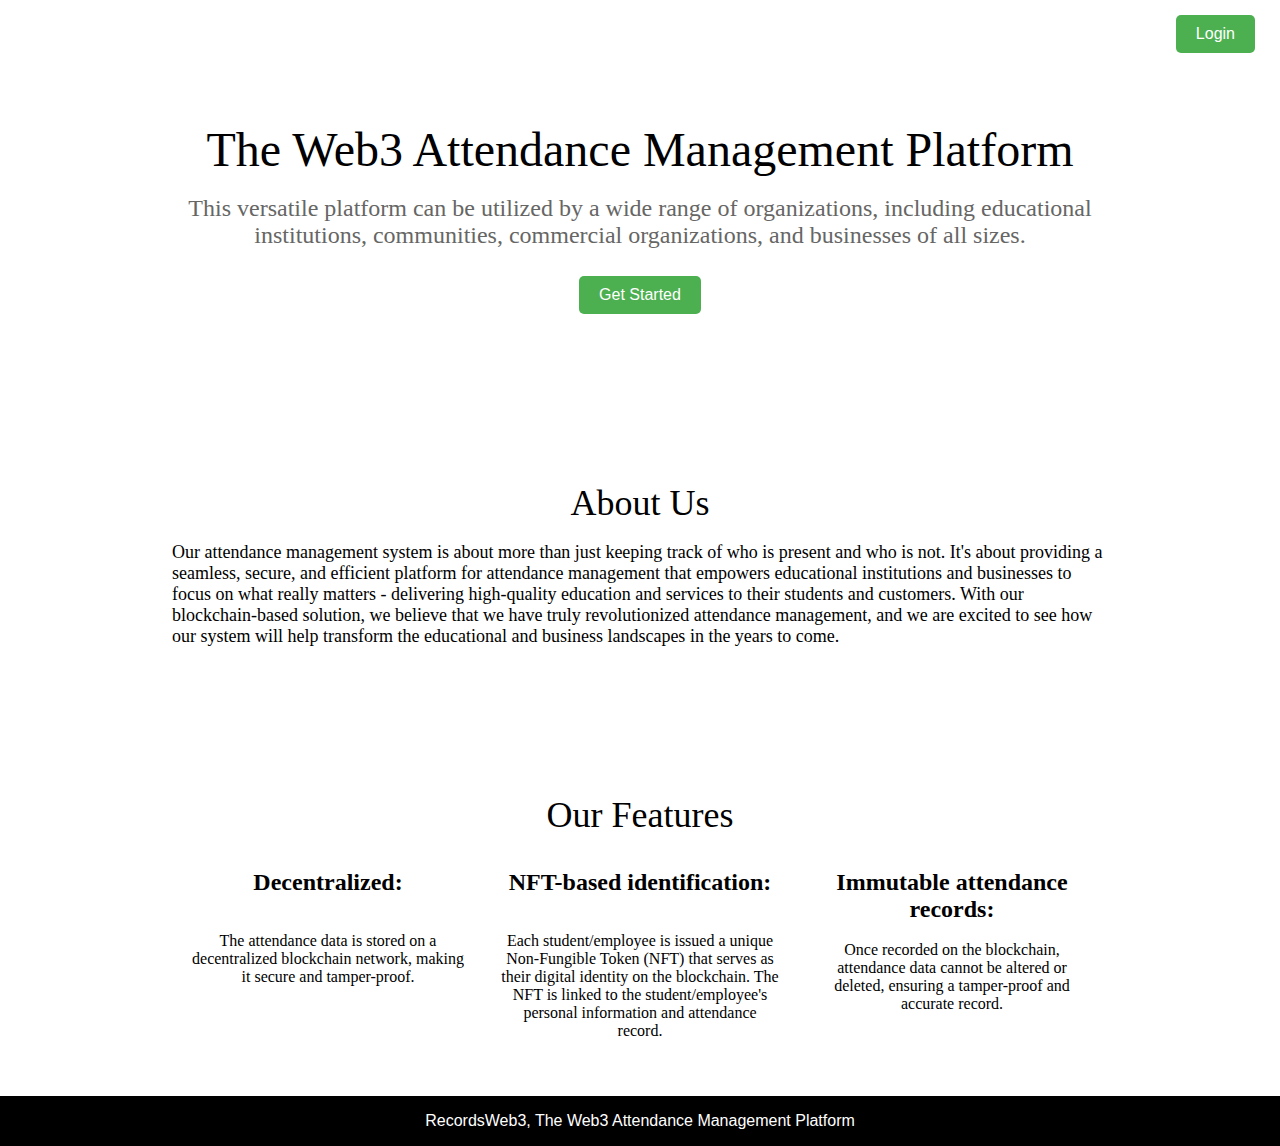
<file: RecordsWeb3/index.html>
<!DOCTYPE html>
<html>
<head>
	<title>RecordsWeb3</title>
	<meta charset="UTF-8">
	<meta name="viewport" content="width=device-width, initial-scale=1.0">
	<link rel="stylesheet" href="style.css">
</head>
<body>
	<div class="heading" textalign="right">
		<button id="login_1" class="btn-secondary" href="button.css" onclick="window.location.href='./login_page/login.html'" >Login</button>
	</div>
	
	<main>
        <br>
        <br>
        <br>
        <br>
        <br>
        <section class="intro">
        <center><p>The Web3 Attendance Management Platform</p>
        </section></center>
        <br>
        <section class="caption"><p><center>This versatile platform can be utilized by a wide range of organizations, including educational institutions, communities, commercial organizations, and businesses of all sizes. </p>
            <br>
            <button id="get_started" class="btn_primary" href="button.css" onclick="window.location.href='./login_page/login.html'" > Get Started</button></section>
		<br> <br><br><br><br><br><br>
        <section class="about">
            <div class="container">
                <br><p><center>About Us</p></div>
                <br>
            <div class="container-1">  
                <p> Our attendance management system is about more than just keeping track of who is present and who is not. It's about providing a seamless, secure, and efficient platform for attendance management that empowers educational institutions and businesses to focus on what really matters - delivering high-quality education and services to their students and customers. With our blockchain-based solution, we believe that we have truly revolutionized attendance management, and we are excited to see how our system will help transform the educational and business landscapes in the years to come.</p>
                <br><br><br>
            </div>
        </section>
        <section class="services">
            <div class="container-2" >
                <br><br>
                <p><center>Our Features</center></p></div>
                <br>
                <div class="features101">
                    <div class="column">
                      <h2> Decentralized: </h2><br><br>
                      <p> The attendance data is stored on a decentralized blockchain network, making it secure and tamper-proof.</p>
                    </div>
                    <div class="column">
                      <h2> NFT-based identification: </h2><br><br>
                      <p> Each student/employee is issued a unique Non-Fungible Token (NFT) that serves as their digital identity on the blockchain. The NFT is linked to the student/employee's personal information and attendance record.</p>
                    </div>
                    <div class="column">
                      <h2> Immutable attendance records:</h2><br>
                      <p> Once recorded on the blockchain, attendance data cannot be altered or deleted, ensuring a tamper-proof and accurate record. </p>
                    </div>
                 </div>
	</main>
	<footer>
		<p>RecordsWeb3, The Web3 Attendance Management Platform</p>
	</footer>
</body>
</html>
</file>
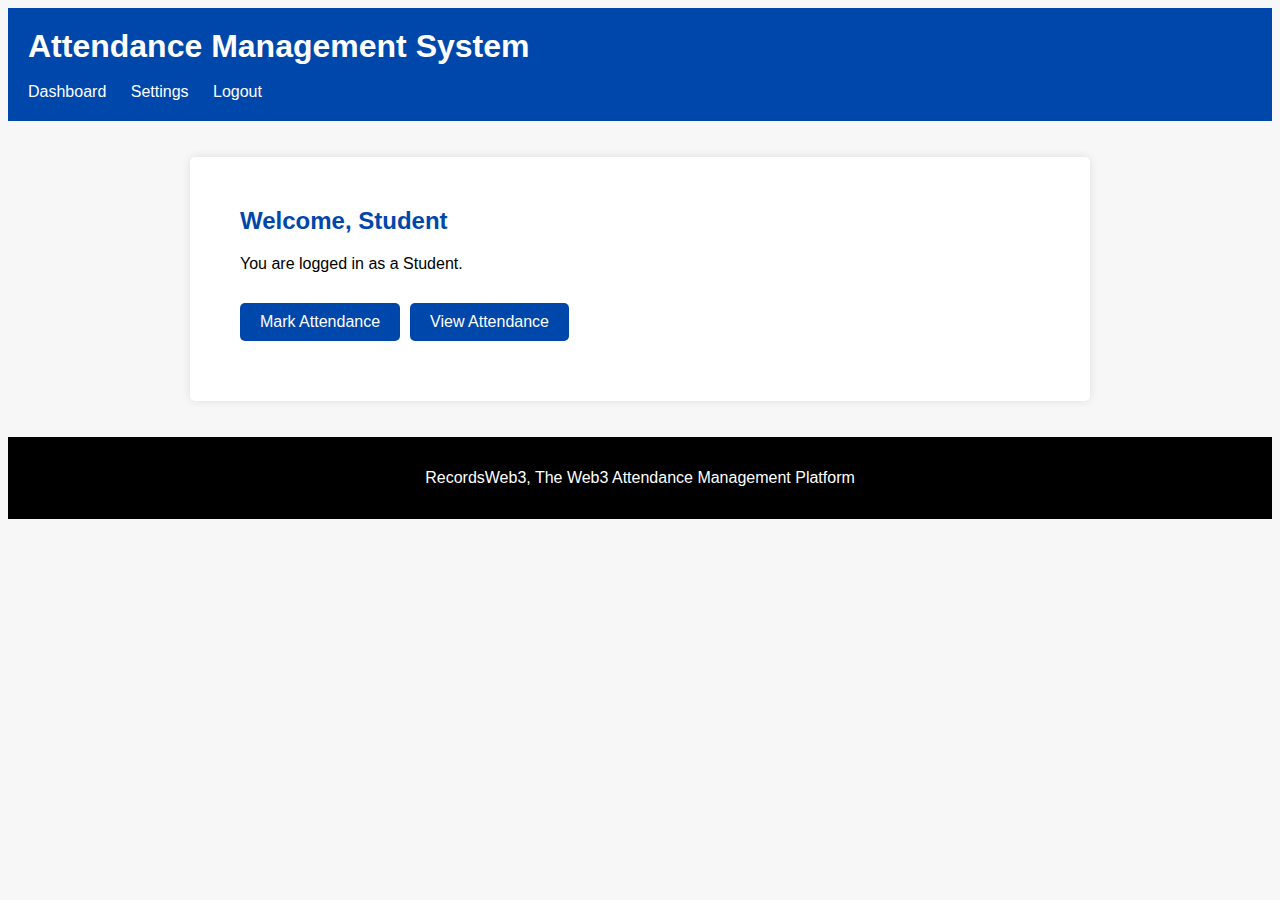
<file: RecordsWeb3/dash-student/studentdash.html>
<!DOCTYPE html>
<html>
<head>
	<title>Attendance Management System - Dashboard</title>
	<link rel="stylesheet" type="text/css" href="studentdash.css">
</head>
<body>
	<header>
		<h1>Attendance Management System</h1><br>
		<nav>
			<ul>
				<li><a href="#" onclick="window.location.href='studentdash.html'" >Dashboard</a></li>
				<li><a href="#">Settings</a></li>
				<li><a href="#">Logout</a></li>
			</ul>
		</nav>
	</header>
	<div class="space"> </div>
	<main>
		<div class="dashboard-container">
			<h2>Welcome, Student</h2>
			<p>You are logged in as a Student.</p>
			<div class="dashboard-buttons">
				<a href="#" class="button-primary" onclick="window.location.href='/Users/shourya080/Downloads/RecordsWeb3/Mark/mark.html'" >Mark Attendance</a>
				<a href="#" class="button-secondary" onclick="window.location.href='/Users/shourya080/Downloads/RecordsWeb3/View/view.html'" >View Attendance</a>
			</div>
		</div>
	</main>
	<div class="space-2"></div>
	<footer>
		<p>RecordsWeb3, The Web3 Attendance Management Platform</p>
	</footer>
</body>
</html>
</file>
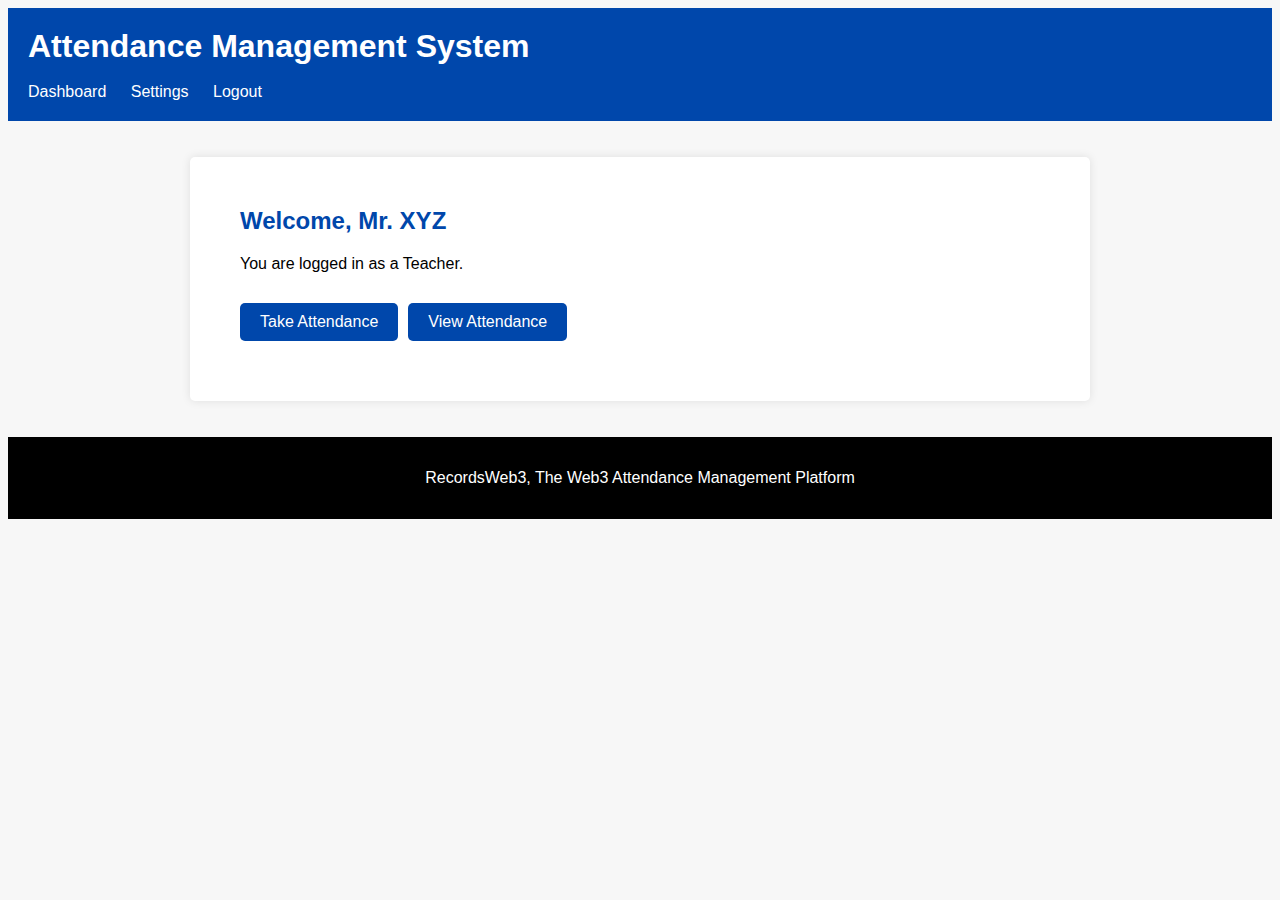
<file: RecordsWeb3/Dashboard/dash copy.html>
<!DOCTYPE html>
<html>
<head>
	<title>Attendance Management System - Dashboard</title>
	<link rel="stylesheet" type="text/css" href="dash.css">
</head>
<body>
	<header>
		<h1>Attendance Management System</h1><br>
		<nav>
			<ul>
				<li><a href="#" onclick="window.location.href='/Users/shourya080/Downloads/RecordsWeb3/Dashboard/dash copy.html'" >Dashboard</a></li>
				<li><a href="#">Settings</a></li>
				<li><a href="#">Logout</a></li>
			</ul>
		</nav>
	</header>
    <div class="space"> </div>
	<main>
		<div class="dashboard-container">
			<h2>Welcome, Mr. XYZ</h2>
			<p>You are logged in as a Teacher.</p>
			<div class="dashboard-buttons">
				<a href="#" class="button-primary" onclick="window.location.href='/Users/shourya080/Downloads/RecordsWeb3/Take/take copy.html'" >Take Attendance</a>
				<a href="#" class="button-secondary" onclick="window.location.href='/Users/shourya080/Downloads/RecordsWeb3/View/view.html'" >View Attendance</a>
			</div>
		</div>
	</main>
	<div class="space-2"></div>
	<footer>
		<p>RecordsWeb3, The Web3 Attendance Management Platform</p>
	</footer>
</body>
</html>
</file>
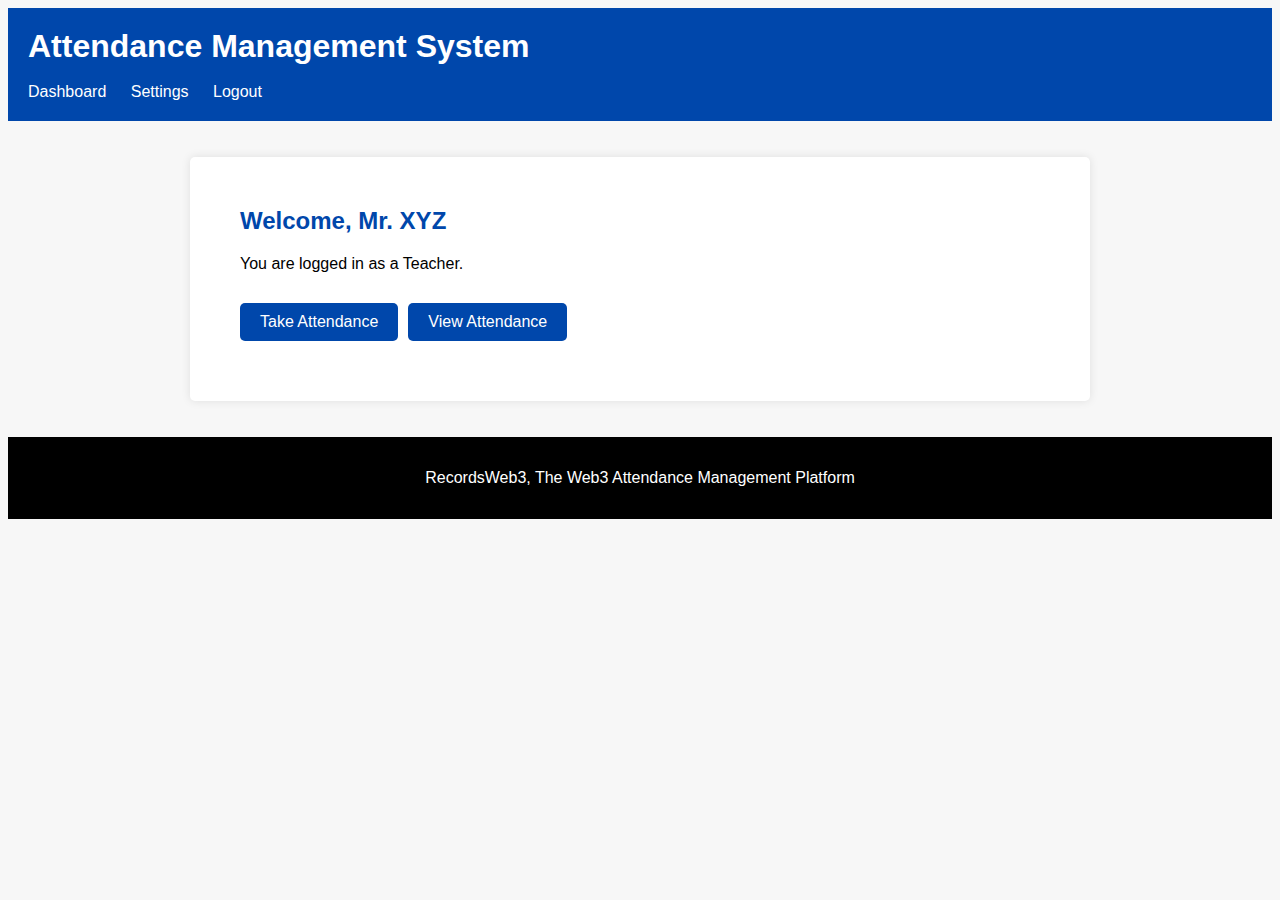
<file: RecordsWeb3/Dashboard/dash_copy.html>
<!DOCTYPE html>
<html>
<head>
	<title>Attendance Management System - Dashboard</title>
	<link rel="stylesheet" type="text/css" href="dash.css">
</head>
<body>
	<header>
		<h1>Attendance Management System</h1><br>
		<nav>
			<ul>
				<li><a href="#" onclick="window.location.href='../Dashboard/dash_copy.html'" >Dashboard</a></li>
				<li><a href="#">Settings</a></li>
				<li><a href="#">Logout</a></li>
			</ul>
		</nav>
	</header>
    <div class="space"> </div>
	<main>
		<div class="dashboard-container">
			<h2>Welcome, Mr. XYZ</h2>
			<p>You are logged in as a Teacher.</p>
			<div class="dashboard-buttons">
				<a href="#" class="button-primary" onclick="window.location.href='../Take/take_copy.html'" >Take Attendance</a>
				<a href="#" class="button-secondary" onclick="window.location.href='../View/view.html'" >View Attendance</a>
			</div>
		</div>
	</main>
	<div class="space-2"></div>
	<footer>
		<p>RecordsWeb3, The Web3 Attendance Management Platform</p>
	</footer>
</body>
</html>
</file>
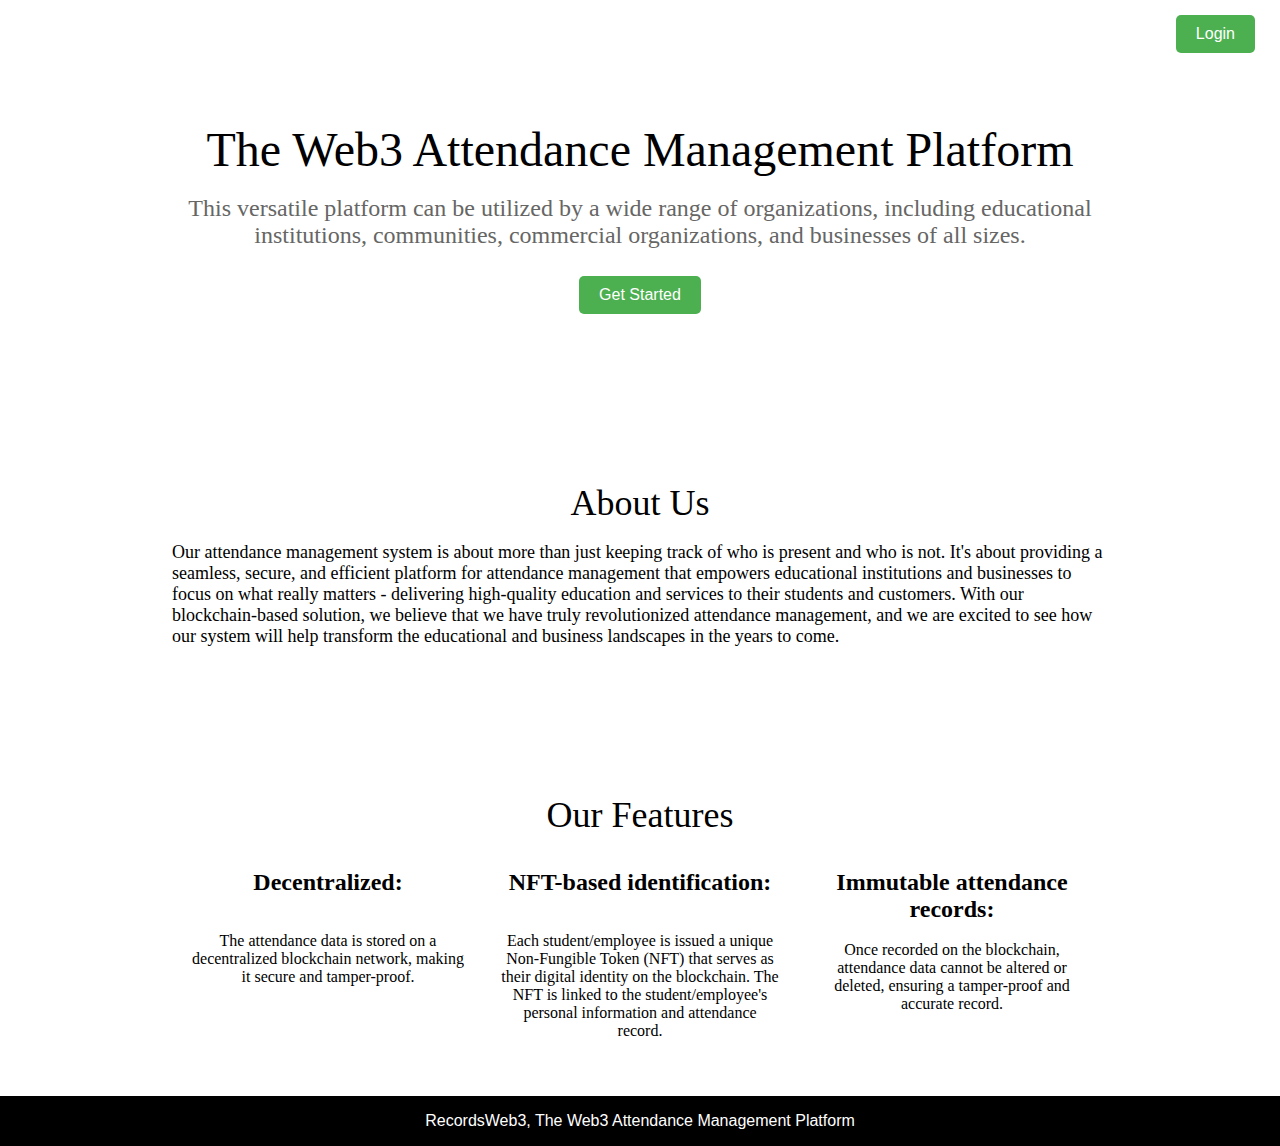
<file: RecordsWeb3/Home page/index copy.html>
<!DOCTYPE html>
<html>
<head>
	<title>RecordsWeb3</title>
	<meta charset="UTF-8">
	<meta name="viewport" content="width=device-width, initial-scale=1.0">
	<link rel="stylesheet" href="style.css">
</head>
<body>
	<div class="heading" textalign="right">
		<button id="login_1" class="btn-secondary" href="button.css" onclick="window.location.href='/Users/shourya080/Downloads/RecordsWeb3/login page/login.html'" >Login</button>
	</div>
	
	<main>
        <br>
        <br>
        <br>
        <br>
        <br>
        <section class="intro">
        <center><p>The Web3 Attendance Management Platform</p>
        </section></center>
        <br>
        <section class="caption"><p><center>This versatile platform can be utilized by a wide range of organizations, including educational institutions, communities, commercial organizations, and businesses of all sizes. </p>
            <br>
            <button id="get_started" class="btn_primary" href="button.css" onclick="window.location.href='/Users/shourya080/Downloads/RecordsWeb3/login page/login.html'" > Get Started</button></section>
		<br> <br><br><br><br><br><br>
        <section class="about">
            <div class="container">
                <br><p><center>About Us</p></div>
                <br>
            <div class="container-1">  
                <p> Our attendance management system is about more than just keeping track of who is present and who is not. It's about providing a seamless, secure, and efficient platform for attendance management that empowers educational institutions and businesses to focus on what really matters - delivering high-quality education and services to their students and customers. With our blockchain-based solution, we believe that we have truly revolutionized attendance management, and we are excited to see how our system will help transform the educational and business landscapes in the years to come.</p>
                <br><br><br>
            </div>
        </section>
        <section class="services">
            <div class="container-2" >
                <br><br>
                <p><center>Our Features</center></p></div>
                <br>
                <div class="features101">
                    <div class="column">
                      <h2> Decentralized: </h2><br><br>
                      <p> The attendance data is stored on a decentralized blockchain network, making it secure and tamper-proof.</p>
                    </div>
                    <div class="column">
                      <h2> NFT-based identification: </h2><br><br>
                      <p> Each student/employee is issued a unique Non-Fungible Token (NFT) that serves as their digital identity on the blockchain. The NFT is linked to the student/employee's personal information and attendance record.</p>
                    </div>
                    <div class="column">
                      <h2> Immutable attendance records:</h2><br>
                      <p> Once recorded on the blockchain, attendance data cannot be altered or deleted, ensuring a tamper-proof and accurate record. </p>
                    </div>
                 </div>
	</main>
	<footer>
		<p>RecordsWeb3, The Web3 Attendance Management Platform</p>
	</footer>
</body>
</html>
</file>
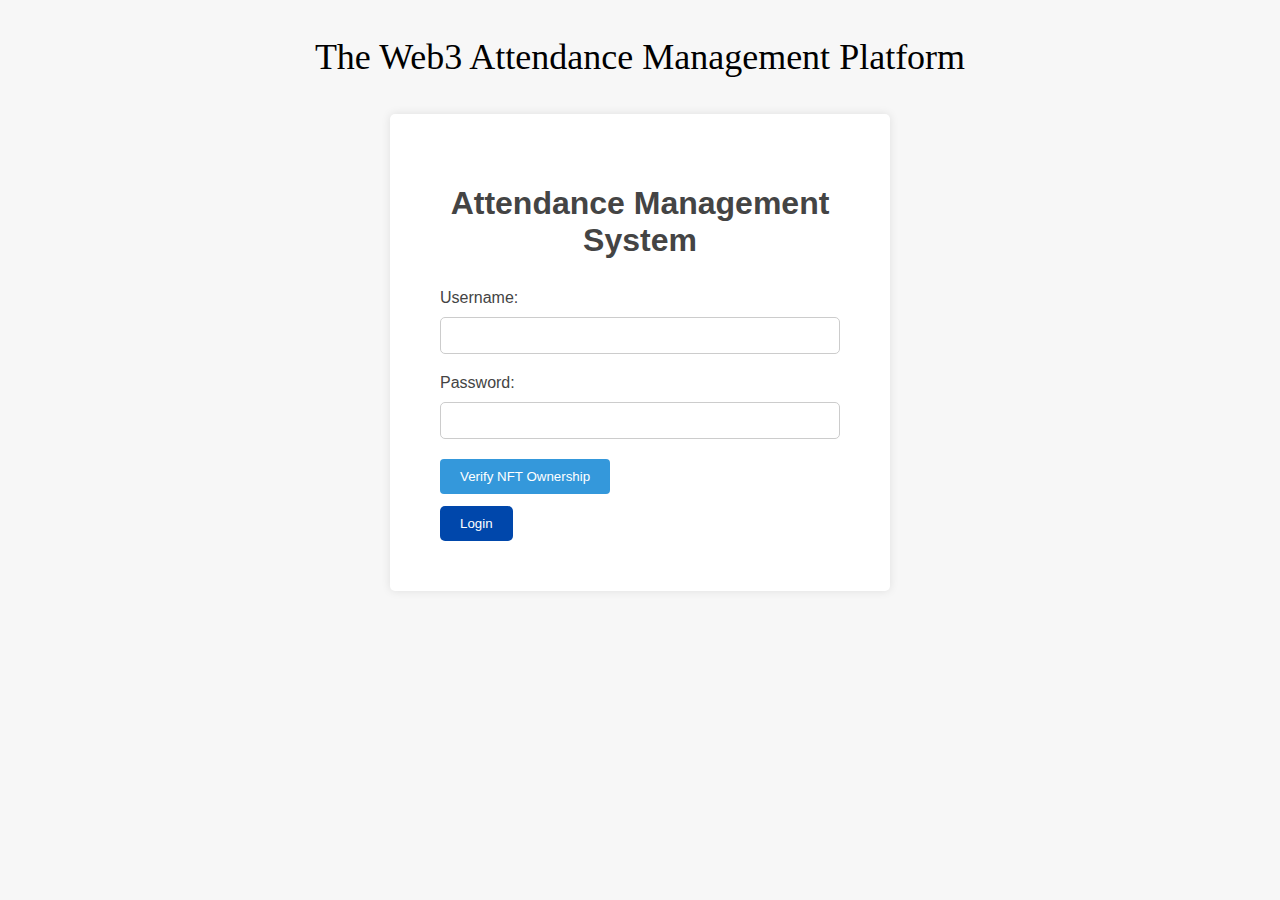
<file: RecordsWeb3/login page/login.html>
<!DOCTYPE html>
<html>
<head>
	<title>Attendance Management System - Login</title>
	<link rel="stylesheet" type="text/css" href="login.css">
	<div class="heading"><center><p>The Web3 Attendance Management Platform</p></center></div>
</head>
<body>
	<div class="login-container">
		<h1>Attendance Management System</h1>
		<form>
			<label for="username">Username:</label>
			<input type="text" id="username" name="username" required>
			<label for="password">Password:</label>
			<input type="password" id="password" name="password" required>
			<button id="verify-nft-button" class="btn-verify">Verify NFT Ownership</button>
			<div class="space"></div>
			<input type="submit" value="Login" onclick="window.location.href='dash.html'" >
		</form>
	</div>
</body>
</html>
</file>
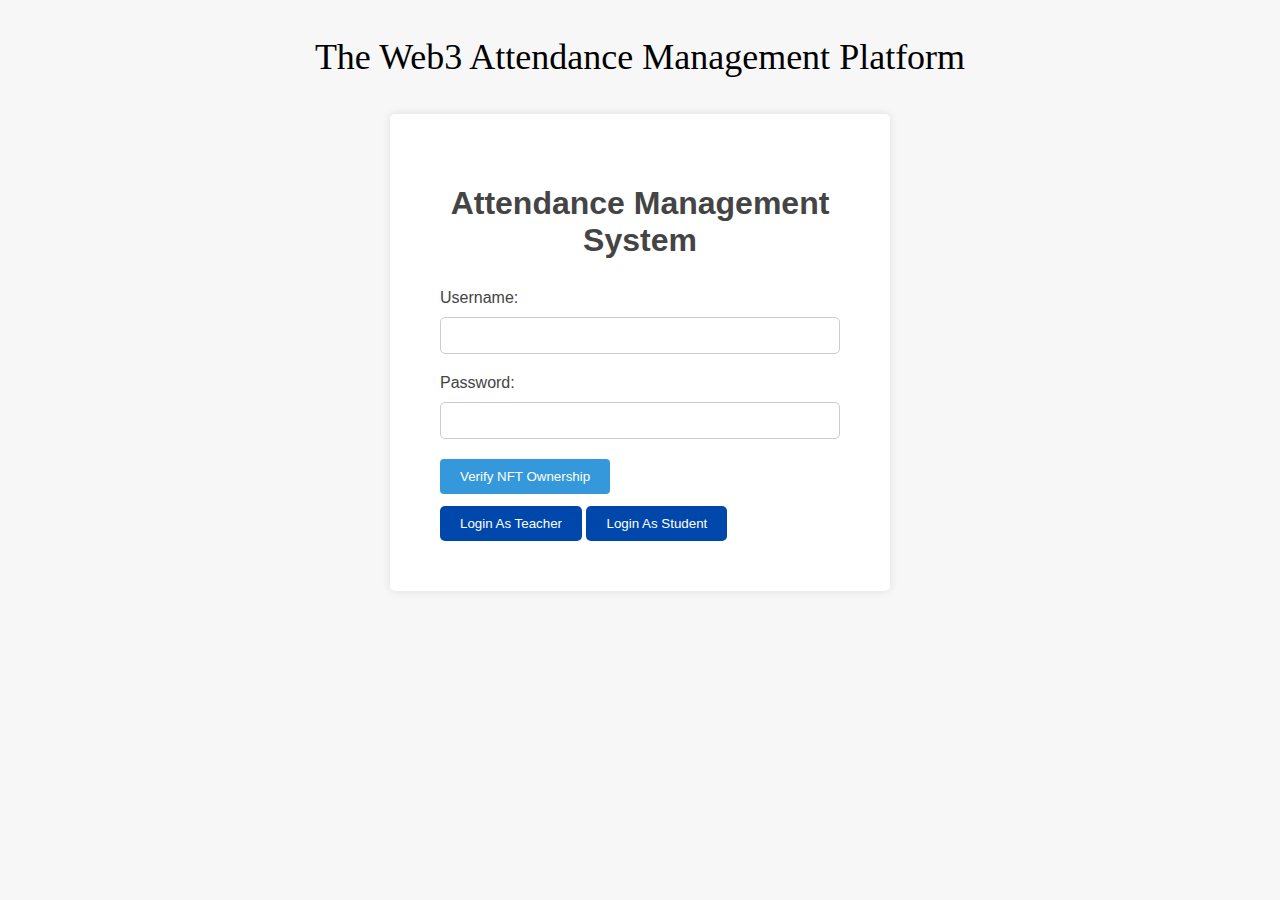
<file: RecordsWeb3/login_page/login.html>
<!DOCTYPE html>
<html>
<head>
	<title>Attendance Management System - Login</title>
	<link rel="stylesheet" type="text/css" href="login.css">
	<div class="heading"><center><p>The Web3 Attendance Management Platform</p></center></div>
</head>
<body>
	<div class="login-container">
		<h1>Attendance Management System</h1>
		<form>
			<label for="username">Username:</label>
			<input type="text" id="username" name="username" required>
			<label for="password">Password:</label>
			<input type="password" id="password" name="password" required>
			<button id="verify-nft-button" class="btn-verify">Verify NFT Ownership</button>
			<div class="space"></div>
			<input type="submit" value="Login As Teacher" onclick="window.location.href='../Dashboard/dash_copy.html'" >
			<input type="submit" value="Login As Student" onclick="window.location.href='../dash-student/studentdash.html'" >
		</form>
	</div>
</body>
</html>
</file>
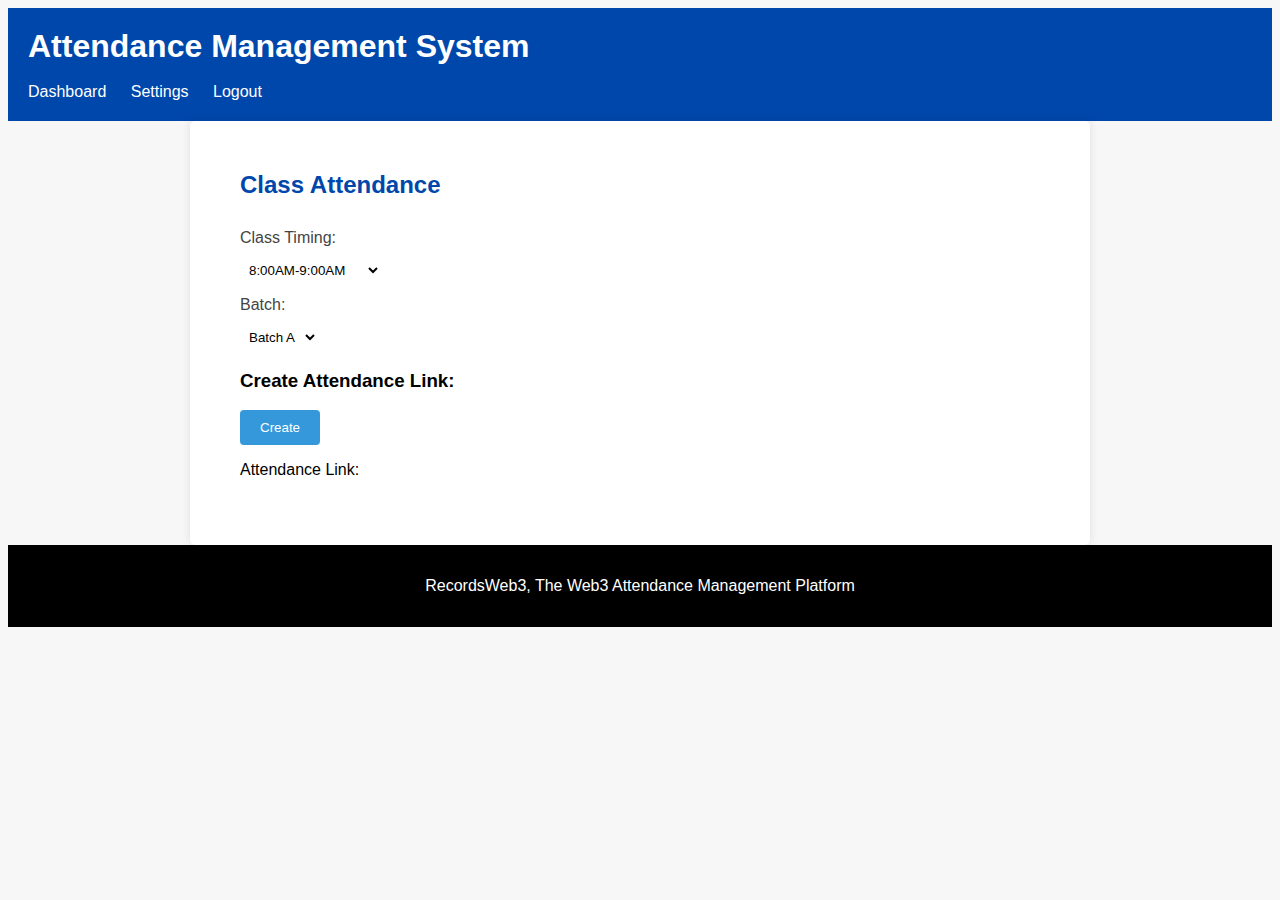
<file: RecordsWeb3/Take/take_copy.html>
<!DOCTYPE html>
<html>
<head>
	<title>Attendance Management System - Take Attendance</title>
	<link rel="stylesheet" type="text/css" href="take.css">
</head>
<body>
	<header>
		<h1>Attendance Management System</h1><br>
		<nav>
			<ul>
				<li><a href="#" onclick="window.location.href='../Dashboard/dash copy.html'" >Dashboard</a></li>
				<li><a href="#">Settings</a></li>
				<li><a href="#">Logout</a></li>
			</ul>
		</nav>
	</header>
	<main>
		<div class="attendance-container">
			<h2>Class Attendance</h2>
			<form>
				<label for="class-timing">Class Timing:</label>
				<select id="class-timing" name="class-timing">
					<option value="8:00AM-9:00AM">8:00AM-9:00AM</option>
					<option value="9:00AM-10:00AM">9:00AM-10:00AM</option>
					<option value="10:00AM-11:00AM">10:00AM-11:00AM</option>
				</select>
				<div class="space"></div>
				<label for="batch">Batch:</label>
				<select id="batch" name="batch">
					<option value="Batch A">Batch A</option>
					<option value="Batch B">Batch B</option>
					<option value="Batch C">Batch C</option>
				</select>
				<h3>Create Attendance Link:</h3>
				<button  class="btn-create" onclick="generateAttendanceLink()">Create</button>
				<div><p> Attendance Link: <span id="create-link"></span></p></div>
			</form>
		</div>
	</main>
	<footer>
		<p>RecordsWeb3, The Web3 Attendance Management Platform</p>
	</footer>
	<script src='../Take/take.js'></script>
</body>
</html>
</file>
<file: RecordsWeb3/dash-student/studentdash.css>
body {
	background-color: #f7f7f7;
	font-family: Arial, sans-serif;
}

header {
	background-color: #0047ab;
	color: #fff;
	padding: 20px;
}

header h1 {
	margin: 0;
}

nav ul {
	list-style: none;
	margin: 0;
	padding: 0;
}

nav li {
	display: inline-block;
	margin-right: 20px;
}

nav li a {
	color: #fff;
	text-decoration: none;
}

main {
	max-width: 800px;
	margin: 0 auto;
	padding: 50px;
	background-color: #fff;
	border-radius: 5px;
	box-shadow: 0 0 10px rgba(0,0,0,0.1);
}

.dashboard-container h2 {
	color: #0047ab;
	margin-top: 0;
}

.dashboard-buttons {
	display: flex;
	flex-wrap: wrap;
	margin-top: 30px;
}

.dashboard-buttons a {
	display: inline-block;
	padding: 10px 20px;
	margin-right: 10px;
	margin-bottom: 10px;
	border-radius: 5px;
	color: #fff;
	text-align: center;
	text-decoration: none;
	cursor: pointer;
}

.button-primary {
	background-color: #0047ab;
}

.button-primary:hover {
	background-color: #00316b;
}

.button-secondary {
	background-color: #0047ab;
	color: #444;
}

.button-secondary:hover {
	background-color: #00316b;
}

.space {
    height: 36px;
}

.space-2 {
    height: 36px;
}

/* Footer styling */
footer {
	background-color: #000000;
	color: #ffffff;
	padding: 1rem;
	text-align: center;
  }
</file>
<file: RecordsWeb3/Dashboard/dash.css>
body {
	background-color: #f7f7f7;
	font-family: Arial, sans-serif;
}

header {
	background-color: #0047ab;
	color: #fff;
	padding: 20px;
}

header h1 {
	margin: 0;
}

nav ul {
	list-style: none;
	margin: 0;
	padding: 0;
}

nav li {
	display: inline-block;
	margin-right: 20px;
}

nav li a {
	color: #fff;
	text-decoration: none;
}

main {
	max-width: 800px;
	margin: 0 auto;
	padding: 50px;
	background-color: #fff;
	border-radius: 5px;
	box-shadow: 0 0 10px rgba(0,0,0,0.1);
}

.dashboard-container h2 {
	color: #0047ab;
	margin-top: 0;
}

.dashboard-buttons {
	display: flex;
	flex-wrap: wrap;
	margin-top: 30px;
}

.dashboard-buttons a {
	display: inline-block;
	padding: 10px 20px;
	margin-right: 10px;
	margin-bottom: 10px;
	border-radius: 5px;
	color: #fff;
	text-align: center;
	text-decoration: none;
	cursor: pointer;
}

.button-primary {
	background-color: #0047ab;
}

.button-primary:hover {
	background-color: #00316b;
}

.button-secondary {
	background-color: #0047ab;
	color: #444;
}

.button-secondary:hover {
	background-color: #00316b;
}

.space {
    height: 36px;
}

.space-2 {
    height: 36px;
}

/* Footer styling */
footer {
	background-color: #000000;
	color: #ffffff;
	padding: 1rem;
	text-align: center;
  }
</file>
<file: RecordsWeb3/login page/login.css>
body {
	background-color: #f7f7f7;
	font-family: Arial, sans-serif;
}

.login-container {
	max-width: 400px;
	margin: 0 auto;
	padding: 50px;
	background-color: #fff;
	border-radius: 5px;
	box-shadow: 0 0 10px rgba(0,0,0,0.1);
}

h1 {
	text-align: center;
	margin-bottom: 30px;
	color: #444;
}

form label {
	display: block;
	margin-bottom: 10px;
	color: #444;
}

form input[type="text"],
form input[type="password"] {
	width: 100%;
	padding: 10px;
	border-radius: 5px;
	border: 1px solid #ccc;
	margin-bottom: 20px;
	box-sizing: border-box;
}

form input[type="submit"] {
	background-color: #0047ab;
	color: #fff;
	padding: 10px 20px;
	border: none;
	border-radius: 5px;
	cursor: pointer;
}

form input[type="submit"]:hover {
	background-color: #00316b;
}

.heading {
  font-size: 36px;
  font-family: Cuprum;
}

.btn-verify {
    background-color: #3498db;
    color: #fff;
    padding: 10px 20px;
    border: none;
    border-radius: 4px;
    cursor: pointer;
  }
  
.btn-verify:hover {
  background-color: #2980b9;
}

.space {
  height: 12px;
}
</file>
<file: RecordsWeb3/login_page/login.css>
body {
	background-color: #f7f7f7;
	font-family: Arial, sans-serif;
}

.login-container {
	max-width: 400px;
	margin: 0 auto;
	padding: 50px;
	background-color: #fff;
	border-radius: 5px;
	box-shadow: 0 0 10px rgba(0,0,0,0.1);
}

h1 {
	text-align: center;
	margin-bottom: 30px;
	color: #444;
}

form label {
	display: block;
	margin-bottom: 10px;
	color: #444;
}

form input[type="text"],
form input[type="password"] {
	width: 100%;
	padding: 10px;
	border-radius: 5px;
	border: 1px solid #ccc;
	margin-bottom: 20px;
	box-sizing: border-box;
}

form input[type="submit"] {
	background-color: #0047ab;
	color: #fff;
	padding: 10px 20px;
	border: none;
	border-radius: 5px;
	cursor: pointer;
}

form input[type="submit"]:hover {
	background-color: #00316b;
}

.heading {
  font-size: 36px;
  font-family: Cuprum;
}

.btn-verify {
    background-color: #3498db;
    color: #fff;
    padding: 10px 20px;
    border: none;
    border-radius: 4px;
    cursor: pointer;
  }
  
.btn-verify:hover {
  background-color: #2980b9;
}

.space {
  height: 12px;
}
</file>
<file: RecordsWeb3/Take/take.css>
body {
	background-color: #f7f7f7;
	font-family: Arial, sans-serif;
}

header {
	background-color: #0047ab;
	color: #fff;
	padding: 20px;
}

header h1 {
	margin: 0;
}

nav ul {
	list-style: none;
	margin: 0;
	padding: 0;
}

nav li {
	display: inline-block;
	margin-right: 20px;
}

nav li a {
	color: #fff;
	text-decoration: none;
}

main {
	max-width: 800px;
	margin: 0 auto;
	padding: 50px;
	background-color: #fff;
	border-radius: 5px;
	box-shadow: 0 0 10px rgba(0,0,0,0.1);
}

.attendance-container h2 {
	color: #0047ab;
	margin-top: 0;
}

form {
	margin-top: 30px;
}

label {
	display: block;
	margin-bottom: 10px;
	color: #444;
}

select {
	padding: 5px;
	border-radius: 5px;
	border: none;
	background-color: #fff
}

.space{
	height: 12px;
}

.btn-create {
    background-color: #3498db;
    color: #fff;
    padding: 10px 20px;
    border: none;
    border-radius: 4px;
    cursor: pointer;
  }
  
.btn-create:hover {
  background-color: #2980b9;
}

/* Footer styling */
footer {
	background-color: #000000;
	color: #ffffff;
	padding: 1rem;
	text-align: center;
  }
</file>
<file: RecordsWeb3/style.css>
/* Reset default browser styles */
* {
  margin: 0;
  padding: 0;
  box-sizing: border-box;
}

/* Set default font family and size */
body {
  font-family: Arial, sans-serif;
  font-size: 16px;
}

/* Header styling */
header {
  background-color: #024e55;
  padding: 1rem;
  display: flex;
  justify-content: space-between;
  align-items: center;
}

header h1 {
  font-size: 2rem;
  font-weight: bold;
}

header nav {
  display: flex;
  justify-content: space-between;
  width: 40%;
}

header nav a {
  color: #000000;
  text-decoration: none;
  margin: 0 1rem;
  font-size: 1.2rem;
}

button {
  background-color: #4CAF50;
  color: white;
  padding: 10px 20px;
  border: none;
  border-radius: 5px;
  cursor: pointer;
  font-size: 16px;
}

button:hover {
  background-color: #66ff66;
}

button:focus {
  outline: none;
}

.btn-secondary {
  position:absolute;
  top: 15px;
  right: 25px;
}

.about {
  text-align: left;
}

.intro {
  font-size: 48px;
  font-style: bold;
  font-family: Cuprum;
}

.caption {
  color: rgb(102, 102, 101);
  font-size: 24px;
  font-family: Maitree;
}

.column {
  flex: 33.33%;
  height: 200px;
  padding: 10px;
  margin: 5px;
  background-color: #ffffff;
  text-align: center;
}
.features101 {
   display: flex;
}	

.container-1 {
  font-family: Amiri;
  font-size: 18px;

}

.container-2 {
  font-family: Amiri;
  font-size: 36px;

}

.container{
  font-family: Amiri;
  font-size: 36px;
}

.features101{
  font-family: Titillium Web;
}


/* Main content styling */
main {
  max-width: 1000px;
  margin: 0 auto;
  padding: 2rem;
}

/* Footer styling */
footer {
  background-color: #000000;
  color: #ffffff;
  padding: 1rem;
  text-align: center;
}
</file>
<file: RecordsWeb3/Home page/style.css>
/* Reset default browser styles */
* {
  margin: 0;
  padding: 0;
  box-sizing: border-box;
}

/* Set default font family and size */
body {
  font-family: Arial, sans-serif;
  font-size: 16px;
}

/* Header styling */
header {
  background-color: #024e55;
  padding: 1rem;
  display: flex;
  justify-content: space-between;
  align-items: center;
}

header h1 {
  font-size: 2rem;
  font-weight: bold;
}

header nav {
  display: flex;
  justify-content: space-between;
  width: 40%;
}

header nav a {
  color: #000000;
  text-decoration: none;
  margin: 0 1rem;
  font-size: 1.2rem;
}

button {
  background-color: #4CAF50;
  color: white;
  padding: 10px 20px;
  border: none;
  border-radius: 5px;
  cursor: pointer;
  font-size: 16px;
}

button:hover {
  background-color: #66ff66;
}

button:focus {
  outline: none;
}

.btn-secondary {
  position:absolute;
  top: 15px;
  right: 25px;
}

.about {
  text-align: left;
}

.intro {
  font-size: 48px;
  font-style: bold;
  font-family: Cuprum;
}

.caption {
  color: rgb(102, 102, 101);
  font-size: 24px;
  font-family: Maitree;
}

.column {
  flex: 33.33%;
  height: 200px;
  padding: 10px;
  margin: 5px;
  background-color: #ffffff;
  text-align: center;
}
.features101 {
   display: flex;
}	

.container-1 {
  font-family: Amiri;
  font-size: 18px;

}

.container-2 {
  font-family: Amiri;
  font-size: 36px;

}

.container{
  font-family: Amiri;
  font-size: 36px;
}

.features101{
  font-family: Titillium Web;
}


/* Main content styling */
main {
  max-width: 1000px;
  margin: 0 auto;
  padding: 2rem;
}

/* Footer styling */
footer {
  background-color: #000000;
  color: #ffffff;
  padding: 1rem;
  text-align: center;
}
</file>
